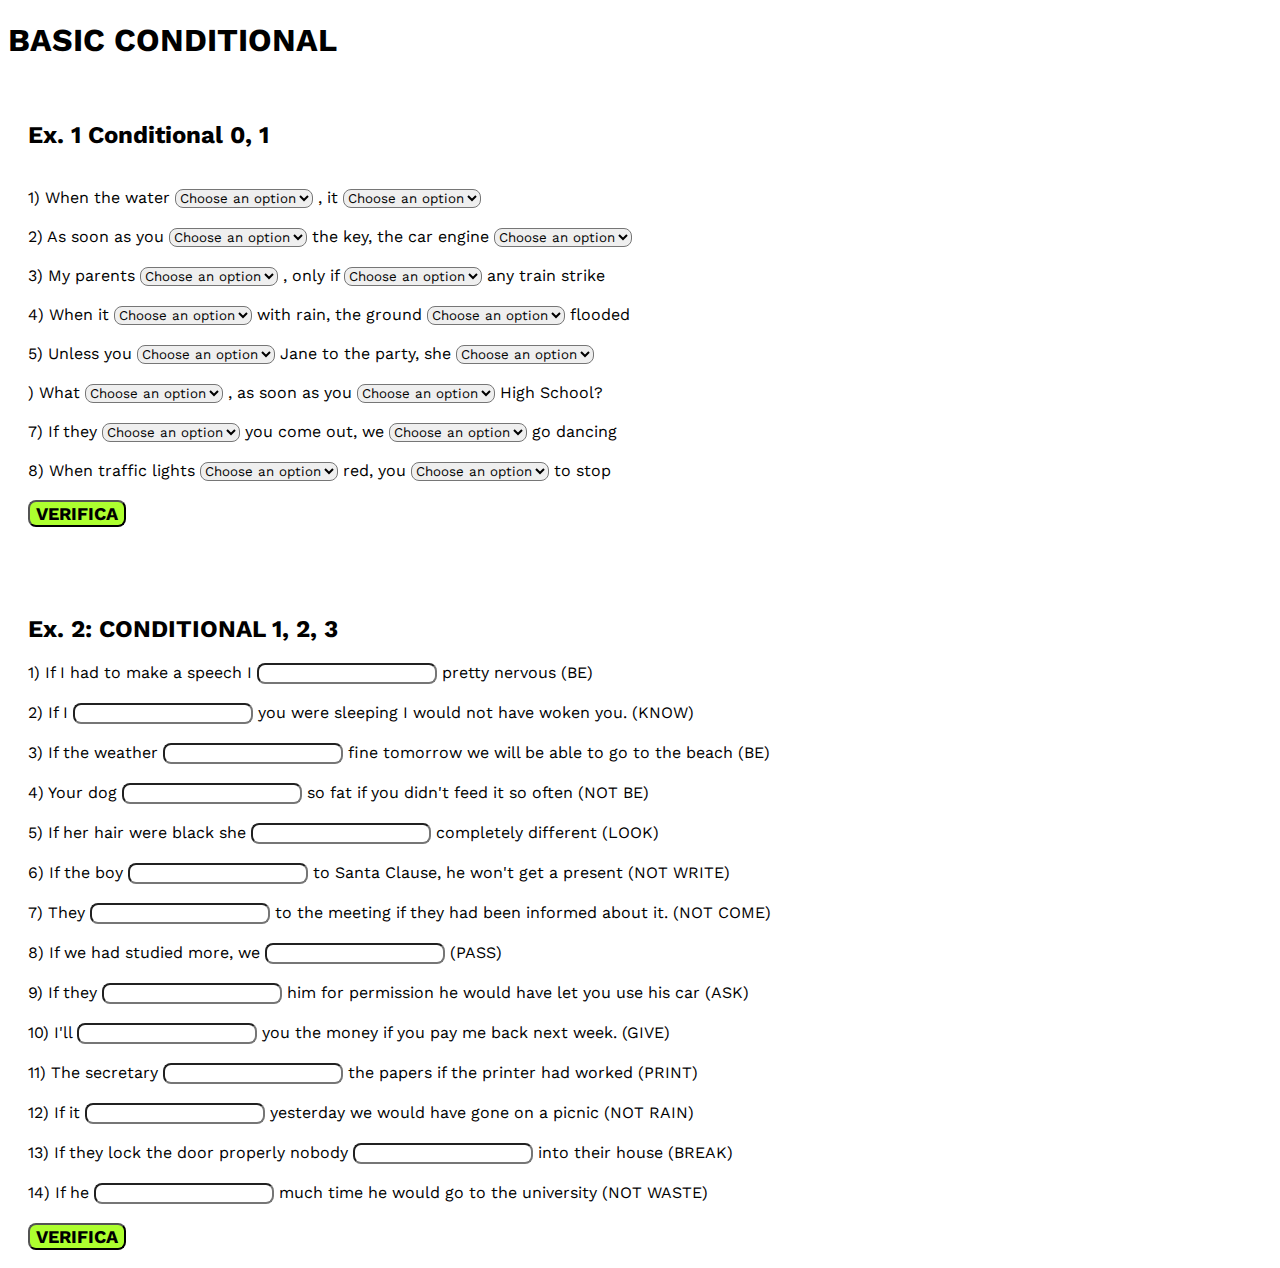
<file: esercizi/basicConditional.html>
<!DOCTYPE html>
<html lang="EN">
  <head>
    <meta charset="utf-8" />
    <meta name="viewport" content="width=device-width, initial-scale=1" />
    <link rel="stylesheet" href="basicConditional.css" />
    <title>Esercizi Grammaticali Inglese</title>
    <!--Bootstrap CSS-->
    <link
      href="https://cdn.jsdelivr.net/npm/bootstrap@5.3.0-alpha1/dist/css/bootstrap.min.css"
      rel="stylesheet"
      integrity="sha384-GLhlTQ8iRABdZLl6O3oVMWSktQOp6b7In1Zl3/Jr59b6EGGoI1aFkw7cmDA6j6gD"
      crossorigin="anonymous"
    />
  </head>
  <body>
    <h1>BASIC CONDITIONAL</h1>
    <div class="content border border-dark rounded">
      <div class="es1">
        <h2>Ex. 1 Conditional 0, 1</h2>
        <br />
        1) When the water
        <select id="e1n1" class="rounded">
          <option value="">Choose an option</option>
          <option value="1">Boils</option>
          <option value="0">Will boil</option>
        </select>
        , it
        <select id="e1n2" class="rounded">
          <option value="">Choose an option</option>
          <option value="1">Evaporates</option>
          <option value="0">Will Evaporate</option>
        </select>
        <br /><br />
        2) As soon as you
        <select id="e1n3" class="rounded">
          <option value="">Choose an option</option>
          <option value="0">Will Turn</option>
          <option value="1">Turn</option>
        </select>
        the key, the car engine
        <select id="e1n4" class="rounded">
          <option value="">Choose an option</option>
          <option value="0">Will start</option>
          <option value="1">Starts</option>
        </select>

        <br /><br />

        3) My parents
        <select id="e1n5" class="rounded">
          <option value="">Choose an option</option>
          <option value="1">Will arrive</option>
          <option value="0">Arrive</option>
        </select>
        , only if
        <select id="e1n6" class="rounded">
          <option value="">Choose an option</option>
          <option value="1">There is no</option>
          <option value="0">There will not be</option>
        </select>
        any train strike

        <br /><br />

        4) When it
        <select id="e1n7" class="rounded">
          <option value="">Choose an option</option>
          <option value="1">Pours</option>
          <option value="0">Will pour</option>
        </select>
        with rain, the ground
        <select id="e1n8" class="rounded">
          <option value="">Choose an option</option>
          <option value="0">Will become</option>
          <option value="1">Becomes</option>
        </select>
        flooded

        <br /><br />

        5) Unless you
        <select id="e1n9" class="rounded">
          <option value="">Choose an option</option>
          <option value="1">Invite</option>
          <option value="0">Do not invite</option>
        </select>
        Jane to the party, she
        <select id="e1n10" class="rounded">
          <option value="">Choose an option</option>
          <option value="0">Does not come</option>
          <option value="1">Will not come</option>
        </select>

        <br /><br />

        ) What
        <select id="e1n11" class="rounded">
          <option value="">Choose an option</option>
          <option value="1">Will you do</option>
          <option value="0">Do you do</option>
        </select>
        , as soon as you
        <select id="e1n12" class="rounded">
          <option value="">Choose an option</option>
          <option value="1">Finish</option>
          <option value="0">Will finish</option>
        </select>
        High School?

        <br /><br />

        7) If they
        <select id="e1n13" class="rounded">
          <option value="">Choose an option</option>
          <option value="0">Will not let</option>
          <option value="1">Do not let</option>
        </select>
        you come out, we
        <select id="e1n14" class="rounded">
          <option value="">Choose an option</option>
          <option value="1">Will not able to</option>
          <option value="0">Are not able to</option>
        </select>
        go dancing

        <br /><br />

        8) When traffic lights
        <select id="e1n15" class="rounded">
          <option value="">Choose an option</option>
          <option value="1">Turn</option>
          <option value="0">Will turn</option>
        </select>
        red, you
        <select id="e1n16" class="rounded">
          <option value="">Choose an option</option>
          <option value="1">Need</option>
          <option value="0">Willneed</option>
        </select>
        to stop
        <br /><br />

        <button id="es1Submit" class="border border-2 border-dark rounded">
          <b>VERIFICA</b>
        </button>
      </div>
    </div>
    <br /><br />
    <div class="content border border-dark rounded">
      <div class="es2">
        <h2>Ex. 2: CONDITIONAL 1, 2, 3</h2>
        1) If I had to make a speech I
        <input type="text" name="e1" id="1" class="rounded" /> pretty nervous
        (BE)

        <br /><br />

        2) If I <input type="text" name="e2" id="2" class="rounded" /> you were
        sleeping I would not have woken you. (KNOW)

        <br /><br />

        3) If the weather
        <input type="text" name="e3" id="3" class="rounded" /> fine tomorrow we
        will be able to go to the beach (BE)

        <br /><br />

        4) Your dog <input type="text" name="e4" id="4" class="rounded" /> so
        fat if you didn't feed it so often (NOT BE)

        <br /><br />

        5) If her hair were black she
        <input type="text" name="e5" id="5" class="rounded" /> completely
        different (LOOK)

        <br /><br />

        6) If the boy <input type="text" name="e6" id="6" class="rounded" /> to
        Santa Clause, he won't get a present (NOT WRITE)

        <br /><br />

        7) They <input type="text" name="e7" id="7" class="rounded" /> to the
        meeting if they had been informed about it. (NOT COME)

        <br /><br />

        8) If we had studied more, we
        <input type="text" name="e8" id="8" class="rounded" /> (PASS)

        <br /><br />

        9) If they <input type="text" name="e9" id="9" class="rounded" /> him
        for permission he would have let you use his car (ASK)

        <br /><br />

        10) I'll <input type="text" name="e10" id="10" class="rounded" /> you
        the money if you pay me back next week. (GIVE)

        <br /><br />

        11) The secretary
        <input type="text" name="e11" id="11" class="rounded" /> the papers if
        the printer had worked (PRINT)

        <br /><br />

        12) If it
        <input type="text" name="e12" id="12" class="rounded" /> yesterday we
        would have gone on a picnic (NOT RAIN)

        <br /><br />

        13) If they lock the door properly nobody
        <input type="text" name="e13" id="13" class="rounded" /> into their
        house (BREAK)

        <br /><br />

        14) If he <input type="text" name="e14" id="14" class="rounded" /> much
        time he would go to the university (NOT WASTE) <br /><br />

        <button id="es2Submit" class="border border-2 border-dark rounded">
          <b>VERIFICA</b>
        </button>
      </div>
    </div>

    <script
      src="https://code.jquery.com/jquery-3.6.4.js"
      integrity="sha256-a9jBBRygX1Bh5lt8GZjXDzyOB+bWve9EiO7tROUtj/E="
      crossorigin="anonymous"
    ></script>
    <script>
      $("#es1Submit").click(function () {
        let nInputes2 = 16;
        let i = 1;
        for (i = 1; i <= nInputes2; i++) {
          if ($("#e1n" + i).val() == "1")
            $("#e1n" + i).css("background-color", "#3BCA9F");
          else if ($("#e1n" + i).val() == "0")
            $("#e1n" + i).css("background-color", "red");
          else $("#e1n" + i).css("background-color", "red");
        }
      });

      $("#es2Submit").click(function () {
        let nInputes = 14;
        let i = 0;
        let k = 1; //id
        const soluzioniEs2 = [
          "WOULDBE",
          "HADKNOWN",
          "WERE",
          "WOULDNOTBE",
          "WOULDLOOK",
          "DOESNOTWRITE",
          "WOULDHAVENOTCOME",
          "WOULDHAVEPASSED",
          "HADASKED",
          "WILLGIVE",
          "WOULDHAVEPRINTED",
          "HADNOTRAINED",
          "WILL BREAK",
          "DIDNOTWASTE",
        ];
        for (i = 0; i < nInputes; i++) {
          if (
            $("#" + k)
              .val()
              .toUpperCase()
              .replace(/\s/g, "") === soluzioniEs2[i]
          )
            $("#" + k).css("background-color", "#3BCA9F");
          else $("#" + k).css("background-color", "red");

          k++;
        }
      });
    </script>
  </body>
</html>
</file>
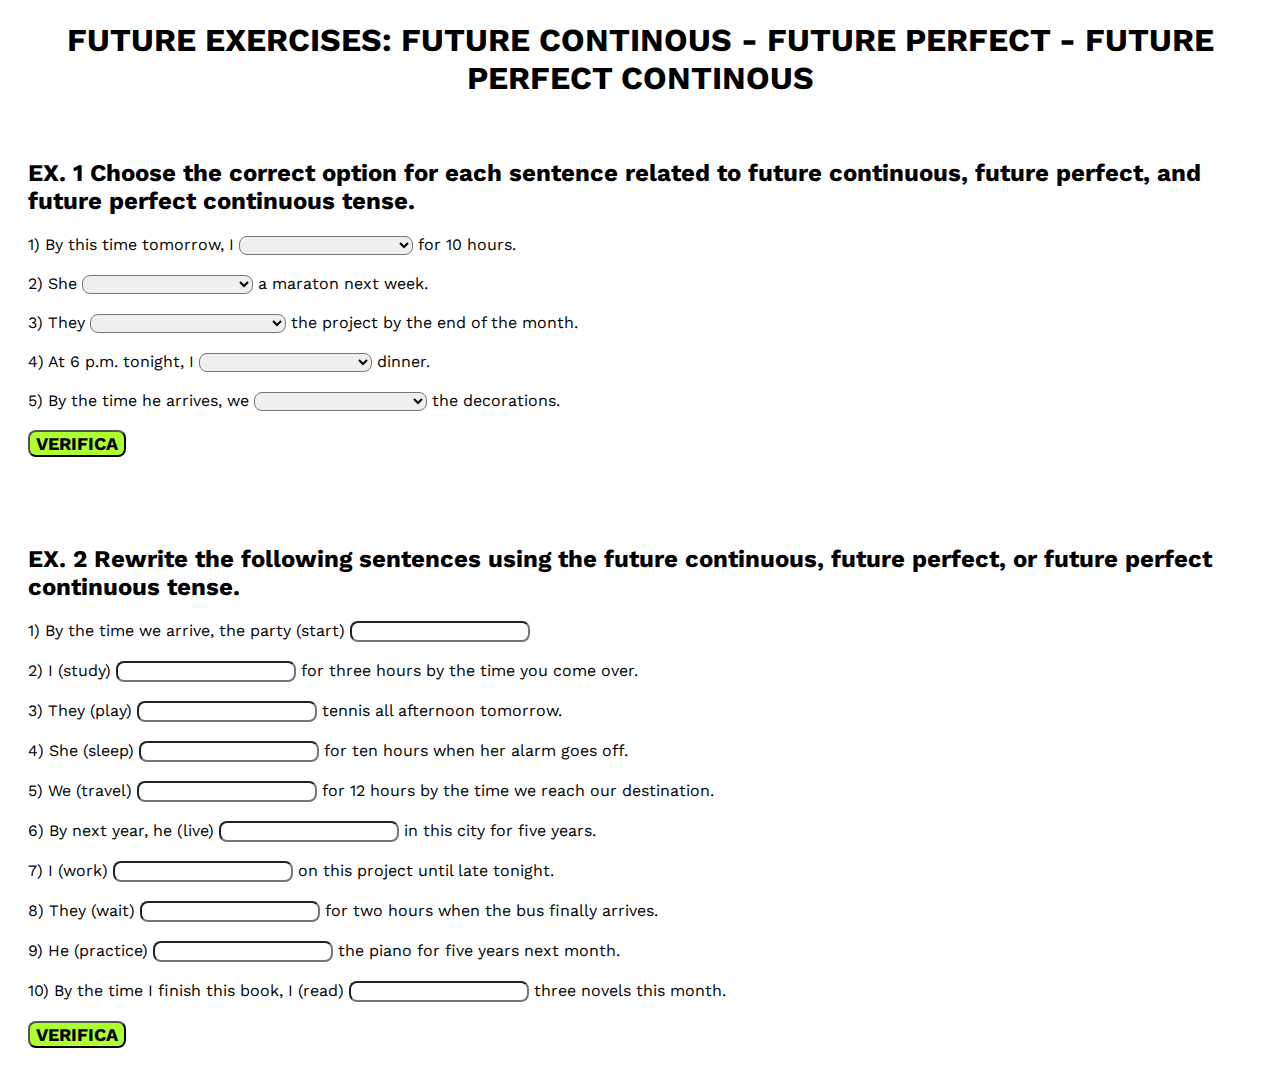
<file: esercizi/futur.cont.html>
<!DOCTYPE html>
<html lang="en">
  <head>
    <meta charset="UTF-8" />
    <meta http-equiv="X-UA-Compatible" content="IE=edge" />
    <meta name="viewport" content="width=device-width, initial-scale=1.0" />
    <title>Esercizi - Futures</title>
    <link href="futu.css" rel="stylesheet" />
    <!--Bootstrap CSS-->
    <link
      href="https://cdn.jsdelivr.net/npm/bootstrap@5.3.0-alpha1/dist/css/bootstrap.min.css"
      rel="stylesheet"
      integrity="sha384-GLhlTQ8iRABdZLl6O3oVMWSktQOp6b7In1Zl3/Jr59b6EGGoI1aFkw7cmDA6j6gD"
      crossorigin="anonymous"
    />
  </head>
  <body>
    <h1>
      FUTURE EXERCISES: FUTURE CONTINOUS - FUTURE PERFECT - FUTURE PERFECT
      CONTINOUS
    </h1>
    <div class="content border border-dark rounded">
      <div class="es1">
        <h2>
          EX. 1 Choose the correct option for each sentence related to future
          continuous, future perfect, and future perfect continuous tense.
        </h2>
        1) By this time tomorrow, I
        <select id="e1n1" class="rounded">
          <option value=""></option>
          <option value="0">will be working</option>
          <option value="1">will have been working</option>
          <option value="0">will have worked</option>
        </select>
        for 10 hours. <br /><br />
        2) She
        <select id="e1n2" class="rounded">
          <option value=""></option>
          <option value="1">will be running</option>
          <option value="0">will have been running</option>
          <option value="0">will have run</option>
        </select>
        a maraton next week. <br /><br />
        3) They
        <select id="e1n3" class="rounded">
          <option value=""></option>
          <option value="0">will be completing</option>
          <option value="0">will have been completing</option>
          <option value="1">will have completed</option>
        </select>
        the project by the end of the month.<br /><br />
        4) At 6 p.m. tonight, I
        <select id="e1n4" class="rounded">
          <option value=""></option>
          <option value="1">will be cooking</option>
          <option value="0">will have been cooking</option>
          <option value="0">will have cooked</option>
        </select>
        dinner. <br /><br />
        5) By the time he arrives, we
        <select id="e1n5" class="rounded">
          <option value=""></option>
          <option value="0">will be hanging</option>
          <option value="1">will have been hanging</option>
          <option value="0">will have hung</option>
        </select>
        the decorations.<br /><br />
        <button id="es1Submit" class="border border-2 border-dark rounded">
          <b>VERIFICA</b>
        </button>
      </div>
    </div>
    <br /><br />

    <div class="content border border-dark rounded">
      <div class="es2">
        <h2>
          EX. 2 Rewrite the following sentences using the future continuous,
          future perfect, or future perfect continuous tense.
        </h2>
        1) By the time we arrive, the party (start)
        <input type="text" id="1" class="rounded" />
        <br /><br />
        2) I (study)
        <input type="text" id="2" class="rounded" />
        for three hours by the time you come over.
        <br /><br />
        3) They (play)
        <input type="text" id="3" class="rounded" />
        tennis all afternoon tomorrow.
        <br /><br />
        4) She (sleep)
        <input type="text" id="4" class="rounded" />
        for ten hours when her alarm goes off.
        <br /><br />
        5) We (travel)
        <input type="text" id="5" class="rounded" />
        for 12 hours by the time we reach our destination.
        <br /><br />
        6) By next year, he (live)
        <input type="text" id="6" class="rounded" />
        in this city for five years.
        <br /><br />
        7) I (work)
        <input type="text" id="7" class="rounded" />
        on this project until late tonight.
        <br /><br />
        8) They (wait)
        <input type="text" id="8" class="rounded" />
        for two hours when the bus finally arrives.
        <br /><br />
        9) He (practice)
        <input type="text" id="9" class="rounded" />
        the piano for five years next month.
        <br /><br />
        10) By the time I finish this book, I (read)
        <input type="text" id="10" class="rounded" />
        three novels this month.
        <br /><br />
        <button id="es2Submit" class="border border-2 border-dark rounded">
          <b>VERIFICA</b>
        </button>
      </div>
    </div>
    <script
      src="https://code.jquery.com/jquery-3.6.4.js"
      integrity="sha256-a9jBBRygX1Bh5lt8GZjXDzyOB+bWve9EiO7tROUtj/E="
      crossorigin="anonymous"
    ></script>
    <!-- Bootstrap Js -->
    <script
      src="https://cdn.jsdelivr.net/npm/bootstrap@5.3.0-alpha1/dist/js/bootstrap.min.js"
      integrity="sha384-mQ93GR66B00ZXjt0YO5KlohRA5SY2XofN4zfuZxLkoj1gXtW8ANNCe9d5Y3eG5eD"
      crossorigin="anonymous"
    ></script>
    <script>
      $("#es1Submit").click(function () {
        let nInputes2 = 5;
        let i = 1;
        for (i = 1; i <= nInputes2; i++) {
          if ($("#e1n" + i).val() == "1")
            $("#e1n" + i).css("background-color", "#3BCA9F");
          else if ($("#e1n" + i).val() == "0")
            $("#e1n" + i).css("background-color", "red");
          else $("#e1n" + i).css("background-color", "red");
        }
      });

      $("#es2Submit").click(function () {
        let nInputes2 = 10;
        let i = 0;
        let k = 1; //id
        console.log($("#" + k).val());
        const soluzioniEs2 = [
          "BYTHETIMEWEARRIVETHEPARTYWILLBESTARTING.",
          "IWILLHAVEBEENSTUDYINGFORTHREEHOURSBYTHETIMEYOUCOMEOVER",
          "THEYWILLBEPLAYINGTENNISALLAFTERNOONTOMORROW",
          "SHEWILLHAVEBEENSLEEPINGFORTENHOURSWHENHERALARMGOESOFF",
          "WEWILLHAVEBEENTRAVELINGFOR12HOURSBYTHETIMEWEREACHOURDESTINATION",
          "BYNEXTYEAR,HEWILLHAVEBEENLIVINGINTHISCITYFORFIVEYEARS",
          "IWILLBEWORKINGONTHISPROJECTUNTILLATETONIGHT",
          "THEYWILLHAVEBEENWAITINGFORTWOHOURSWHENTHEBUSFINALLYARRIVES",
          "HEWILLHAVEBEENPRATICINGTHEPIANOFORFIVEYEARSNEXTMOUNTHS",
          "BYTHETIMEIFINISHTHISBOOK,IWILLHAVEREADTHREENOVELSTHISMOUNTH",
        ];
        for (i = 0; i < nInputes2; i++) {
          if (
            $("#" + k)
              .val()
              .toUpperCase()
              .replace(/\s/g, "") === soluzioniEs2[i]
          )
            $("#" + k).css("background-color", "#3BCA9F");
          else $("#" + k).css("background-color", "red");

          k++;
        }
      });
    </script>
  </body>
</html>
</file>
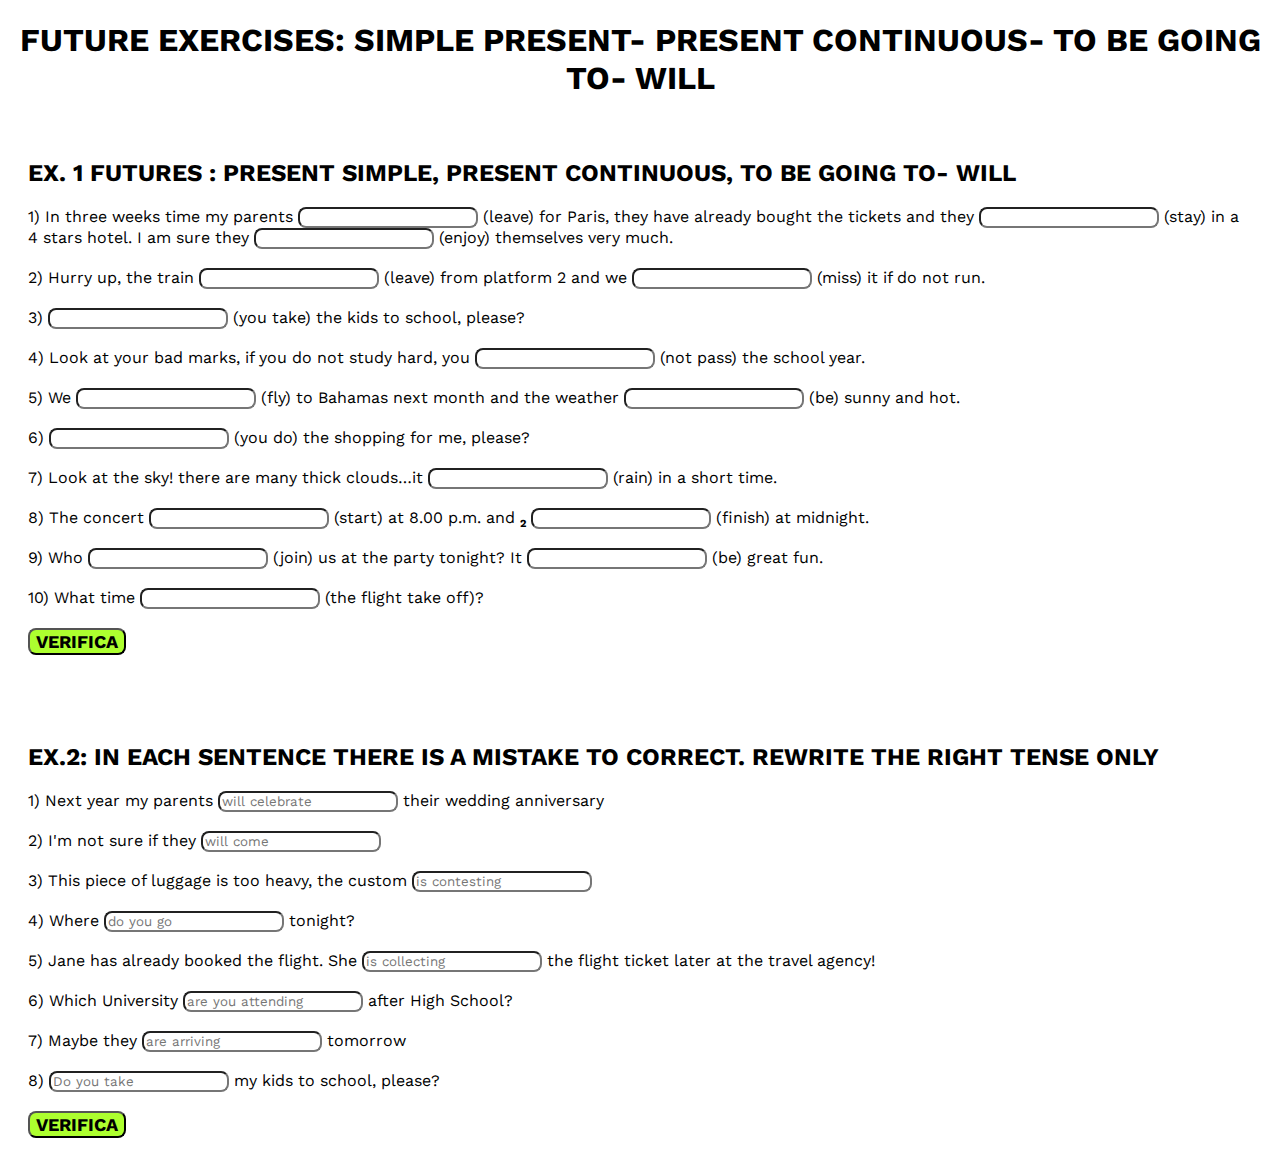
<file: esercizi/futures.html>
<!DOCTYPE html>
<html lang="en">
  <head>
    <meta charset="UTF-8" />
    <meta http-equiv="X-UA-Compatible" content="IE=edge" />
    <meta name="viewport" content="width=device-width, initial-scale=1.0" />
    <title>Esercizi - Futures</title>
    <link href="futu.css" rel="stylesheet" />
    <!--Bootstrap CSS-->
    <link
      href="https://cdn.jsdelivr.net/npm/bootstrap@5.3.0-alpha1/dist/css/bootstrap.min.css"
      rel="stylesheet"
      integrity="sha384-GLhlTQ8iRABdZLl6O3oVMWSktQOp6b7In1Zl3/Jr59b6EGGoI1aFkw7cmDA6j6gD"
      crossorigin="anonymous"
    />
  </head>
  <body>
    <h1>
      FUTURE EXERCISES: SIMPLE PRESENT- PRESENT CONTINUOUS- TO BE GOING TO- WILL
    </h1>
    <div class="content border border-dark rounded">
      <div class="es1">
        <h2>
          EX. 1 FUTURES : PRESENT SIMPLE, PRESENT CONTINUOUS, TO BE GOING TO-
          WILL
        </h2>
        1) In three weeks time my parents
        <input type="text" id="1" class="rounded" />
        (leave) for Paris, they have already bought the tickets and they
        <input type="text" id="2" class="rounded" />
        (stay) in a 4 stars hotel. I am sure they
        <input type="text" id="3" class="rounded" />
        (enjoy) themselves very much.
        <br /><br />
        2) Hurry up, the train
        <input type="text" id="4" class="rounded" />
        (leave) from platform 2 and we
        <input type="text" id="5" class="rounded" />
        (miss) it if do not run.
        <br /><br />
        3) <input type="text" id="6" class="rounded" />
        (you take) the kids to school, please?
        <br /><br />
        4) Look at your bad marks, if you do not study hard, you
        <input type="text" id="7" class="rounded" />
        (not pass) the school year.
        <br /><br />
        5) We <input type="text" id="8" class="rounded" />
        (fly) to Bahamas next month and the weather
        <input type="text" id="9" class="rounded" />
        (be) sunny and hot.
        <br /><br />
        6) <input type="text" id="10" class="rounded" />
        (you do) the shopping for me, please?
        <br /><br />
        7) Look at the sky! there are many thick clouds…it
        <input type="text" id="11" class="rounded" />
        (rain) in a short time.
        <br /><br />
        8) The concert
        <input type="text" id="12" class="rounded" />
        (start) at 8.00 p.m. and
        <span><sub>2</sub></span>
        <input type="text" id="13" class="rounded" />
        (finish) at midnight.
        <br /><br />
        9) Who
        <input type="text" id="14" class="rounded" />
        (join) us at the party tonight? It
        <input type="text" id="15" class="rounded" />
        (be) great fun.
        <br /><br />
        10) What time
        <input type="text" id="16" class="rounded" />
        (the flight take off)?
        <br /><br />
        <button id="es1Submit" class="border border-2 border-dark rounded">
          <b>VERIFICA</b>
        </button>
      </div>
    </div>
    <br /><br />

    <div class="content border border-dark rounded">
      <div class="es2">
        <h2>
          EX.2: IN EACH SENTENCE THERE IS A MISTAKE TO CORRECT. REWRITE THE
          RIGHT TENSE ONLY
        </h2>
        1) Next year my parents
        <input
          type="text"
          id="17"
          placeholder="will celebrate"
          class="rounded"
        />
        their wedding anniversary
        <br /><br />
        2) I'm not sure if they
        <input type="text" id="18" placeholder="will come" class="rounded" />
        <br /><br />
        3) This piece of luggage is too heavy, the custom
        <input
          type="text"
          id="19"
          placeholder="is contesting"
          class="rounded"
        />
        <br /><br />
        4) Where
        <input type="text" id="20" placeholder="do you go" class="rounded" />
        tonight?
        <br /><br />
        5) Jane has already booked the flight. She
        <input
          type="text"
          id="21"
          placeholder="is collecting"
          class="rounded"
        />
        the flight ticket later at the travel agency!
        <br /><br />
        6) Which University
        <input
          type="text"
          id="22"
          placeholder="are you attending"
          class="rounded"
        />
        after High School?
        <br /><br />
        7) Maybe they
        <input type="text" id="23" placeholder="are arriving" class="rounded" />
        tomorrow
        <br /><br />
        8)
        <input type="text" id="24" placeholder="Do you take" class="rounded" />
        my kids to school, please?
        <br /><br />
        <button id="es2Submit" class="border border-2 border-dark rounded">
          <b>VERIFICA</b>
        </button>
      </div>
    </div>
    <script
      src="https://code.jquery.com/jquery-3.6.4.js"
      integrity="sha256-a9jBBRygX1Bh5lt8GZjXDzyOB+bWve9EiO7tROUtj/E="
      crossorigin="anonymous"
    ></script>
    <!-- Bootstrap Js -->
    <script
      src="https://cdn.jsdelivr.net/npm/bootstrap@5.3.0-alpha1/dist/js/bootstrap.min.js"
      integrity="sha384-mQ93GR66B00ZXjt0YO5KlohRA5SY2XofN4zfuZxLkoj1gXtW8ANNCe9d5Y3eG5eD"
      crossorigin="anonymous"
    ></script>
    <script>
      $("#es1Submit").click(function () {
        let nInputes1 = 16;
        let i = 0;
        let k = 1; //id
        const soluzioniEs1 = [
          "ARELEAVING",
          "AREGOINGTOSTAY",
          "WILLENJOY",
          "ISLEAVING",
          "AREGOINGTOMISS",
          "WILLYOUTAKE",
          "ARENOTGOINGTOPASS",
          "AREFLYING",
          "WILLBE",
          "WILLYOUDO",
          "ISGOINGTORAIN",
          "STARTS",
          "FINISHES",
          "JOINING",
          "ISGOINGTOBE",
          "DOESTHEFLIGHTTAKEOFF",
        ];
        for (i = 0; i < nInputes1; i++) {
          if (
            $("#" + k)
              .val()
              .toUpperCase()
              .replace(/\s/g, "") === soluzioniEs1[i]
          )
            $("#" + k).css("background-color", "#3BCA9F");
          else $("#" + k).css("background-color", "red");

          k++;
        }
      });

      $("#es2Submit").click(function () {
        let nInputes2 = 8;
        let i = 0;
        let k = 17; //id
        console.log($("#" + k).val());
        const soluzioniEs2 = [
          "ARECELEBRATING",
          "ARECOMING",
          "ISGOINGTOCONTEST",
          "AREYOUGOING",
          "WILLCOLLECT",
          "AREYOUGOINGTOATTEND",
          "WILLARRIVE",
          "WILLYOUTAKE",
        ];
        for (i = 0; i < nInputes2; i++) {
          if (
            $("#" + k)
              .val()
              .toUpperCase()
              .replace(/\s/g, "") === soluzioniEs2[i]
          )
            $("#" + k).css("background-color", "#3BCA9F");
          else $("#" + k).css("background-color", "red");

          k++;
        }
      });
    </script>
  </body>
</html>
</file>
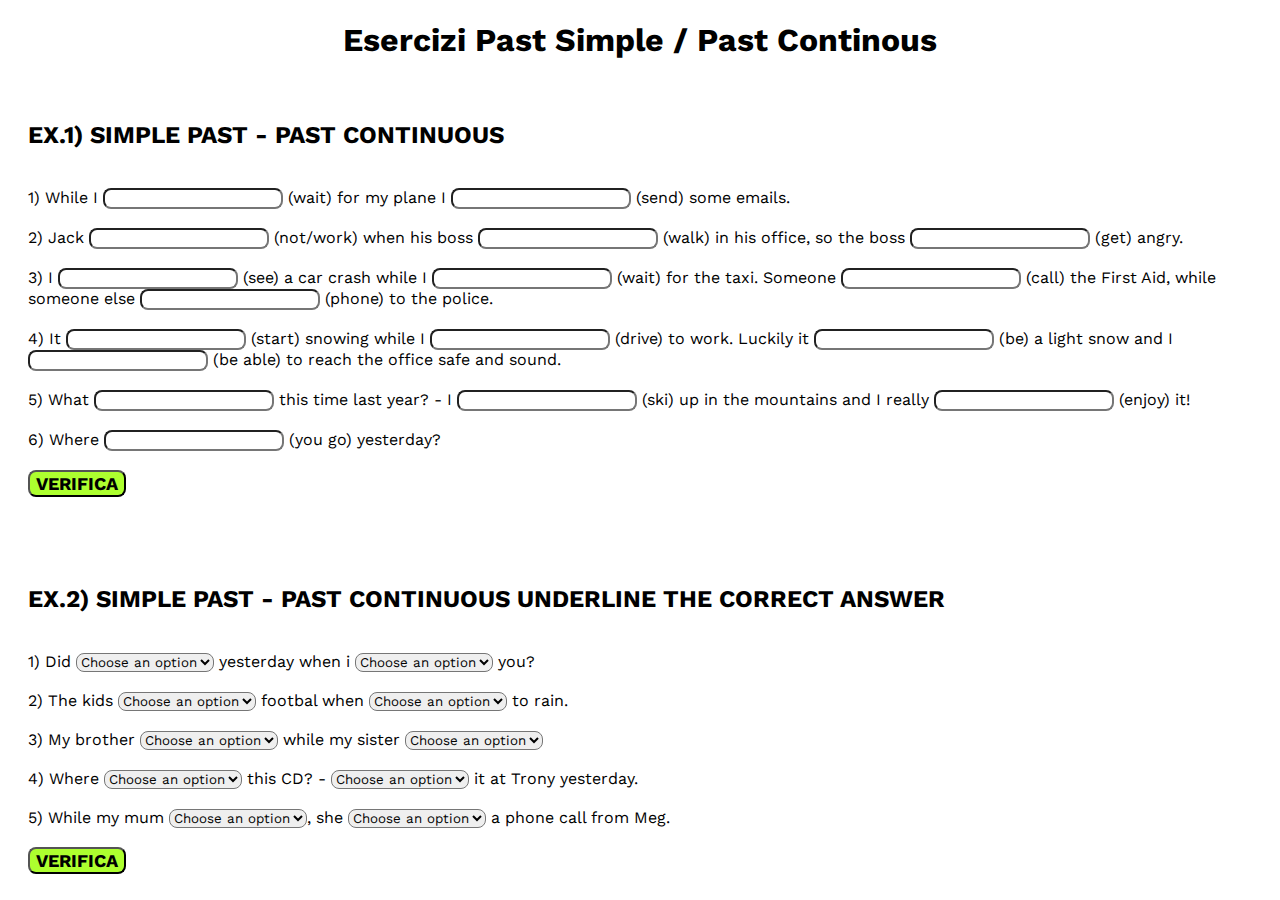
<file: esercizi/pasts.html>
<!DOCTYPE html>
<html lang="it">
  <head>
    <meta charset="UTF-8" />
    <meta http-equiv="X-UA-Compatible" content="IE=edge" />
    <meta name="viewport" content="width=device-width, initial-scale=1.0" />
    <title>Esercizi - Past Tenses</title>
    <link href="pasts.css" rel="stylesheet" />
    <!--Bootstrap CSS-->
    <link
      href="https://cdn.jsdelivr.net/npm/bootstrap@5.3.0-alpha1/dist/css/bootstrap.min.css"
      rel="stylesheet"
      integrity="sha384-GLhlTQ8iRABdZLl6O3oVMWSktQOp6b7In1Zl3/Jr59b6EGGoI1aFkw7cmDA6j6gD"
      crossorigin="anonymous"
    />
  </head>

  <body>
    <h1>Esercizi Past Simple / Past Continous</h1>
    <div class="content border border-dark rounded">
      <div class="es1">
        <h2>EX.1) SIMPLE PAST - PAST CONTINUOUS</h2>
        <br />
        1) While I
        <input type="text" id="1" class="rounded" />
        (wait) for my plane I
        <input type="text" id="2" class="rounded" />
        (send) some emails.
        <br /><br />
        2) Jack
        <input type="text" id="3" class="rounded" />
        (not/work) when his boss
        <input type="text" id="4" class="rounded" />
        (walk) in his office, so the boss
        <input type="text" id="5" class="rounded" />
        (get) angry.
        <br />
        <br />
        3) I
        <input type="text" id="6" class="rounded" />
        (see) a car crash while I
        <input type="text" id="7" class="rounded" />
        (wait) for the taxi. Someone
        <input type="text" id="8" class="rounded" />
        (call) the First Aid, while someone else
        <input type="text" id="9" class="rounded" />
        (phone) to the police.
        <br /><br />
        4) It
        <input type="text" id="10" class="rounded" />
        (start) snowing while I
        <input type="text" id="11" class="rounded" />
        (drive) to work. Luckily it
        <input type="text" id="12" class="rounded" />
        (be) a light snow and I
        <input type="text" id="13" class="rounded" />
        (be able) to reach the office safe and sound.
        <br /><br />
        5) What
        <input type="text" id="14" class="rounded" />
        this time last year? - I
        <input type="text" id="15" class="rounded" />
        (ski) up in the mountains and I really
        <input type="text" id="16" class="rounded" />
        (enjoy) it!
        <br /><br />
        6) Where
        <input type="text" id="17" class="rounded" />
        (you go) yesterday?
        <br /><br />
        <button
          type="button"
          id="es1Submit"
          class="border border-2 border-dark rounded"
        >
          <b>VERIFICA</b>
        </button>
      </div>
    </div>
    <br /><br />
    <div class="content border border-dark rounded">
      <div class="es2">
        <h2>
          EX.2) SIMPLE PAST - PAST CONTINUOUS UNDERLINE THE CORRECT ANSWER
        </h2>
        <br />
        1) Did
        <select id="e2n1" class="rounded">
          <option value="">Choose an option</option>
          <option value="0">did you do</option>
          <option value="1">were you doing</option>
        </select>
        yesterday when i
        <select id="e2n2" class="rounded">
          <option value="">Choose an option</option>
          <option value="1">called</option>
          <option value="0">was calling</option>
        </select>
        you? <br /><br />
        2) The kids
        <select id="e2n3" class="rounded">
          <option value="">Choose an option</option>
          <option value="0">played</option>
          <option value="1">were playing</option>
        </select>
        footbal when
        <select id="e2n4" class="rounded">
          <option value="">Choose an option</option>
          <option value="1">it began</option>
          <option value="0">it was beginning</option>
        </select>
        to rain. <br /><br />
        3) My brother
        <select id="e2n5" class="rounded">
          <option value="">Choose an option</option>
          <option value="1">was watching Tv</option>
          <option value="0">watched Tv</option>
        </select>
        while my sister
        <select id="e2n6" class="rounded">
          <option value="">Choose an option</option>
          <option value="1">was studying</option>
          <option value="0">studied</option>
        </select>
        <br />
        <br />
        4) Where
        <select id="e2n7" class="rounded">
          <option value="">Choose an option</option>
          <option value="1">did you buy</option>
          <option value="0">were you buying</option>
        </select>
        this CD? -
        <select id="e2n8" class="rounded">
          <option value="">Choose an option</option>
          <option value="1">I bought</option>
          <option value="0">I was buying</option>
        </select>
        it at Trony yesterday. <br />
        <br />
        5) While my mum
        <select id="e2n9" class="rounded">
          <option value="">Choose an option</option>
          <option value="0">cooked</option>
          <option value="1">was cooking</option></select
        >, she
        <select id="e2n10" class="rounded">
          <option value="">Choose an option</option>
          <option value="0">was receiving</option>
          <option value="1">received</option>
        </select>
        a phone call from Meg.
        <br /><br />
        <button
          type="button"
          id="es2Submit"
          class="border border-2 border-dark rounded"
        >
          <b>VERIFICA</b>
        </button>
      </div>
    </div>
    <script
      src="https://code.jquery.com/jquery-3.6.4.js"
      integrity="sha256-a9jBBRygX1Bh5lt8GZjXDzyOB+bWve9EiO7tROUtj/E="
      crossorigin="anonymous"
    ></script>
    <!-- Bootstrap Js -->
    <script
      src="https://cdn.jsdelivr.net/npm/@popperjs/core@2.11.6/dist/umd/popper.min.js"
      integrity="sha384-oBqDVmMz9ATKxIep9tiCxS/Z9fNfEXiDAYTujMAeBAsjFuCZSmKbSSUnQlmh/jp3"
      crossorigin="anonymous"
    ></script>
    <script
      src="https://cdn.jsdelivr.net/npm/bootstrap@5.3.0-alpha1/dist/js/bootstrap.min.js"
      integrity="sha384-mQ93GR66B00ZXjt0YO5KlohRA5SY2XofN4zfuZxLkoj1gXtW8ANNCe9d5Y3eG5eD"
      crossorigin="anonymous"
    ></script>
    <script>
      $("#es1Submit").click(function () {
        let nInputes1 = 17;
        let i = 0;
        let k = 1; //id
        console.log($("#" + k).val());
        const soluzioniEs1 = [
          "WASWAITING",
          "WASNOTWORKING",
          "WALKED",
          "GOT",
          "SAW",
          "WASWAITING",
          "CALLED",
          "PHONED",
          "STARTED",
          "WASDRIVINIG",
          "WAS",
          "WASABLE",
          "WEREYOUDOING",
          "WASSKIING",
          "ENJOYED",
          "DIDYOUGO",
        ];
        for (i = 0; i < nInputes1; i++) {
          if (
            $("#" + k)
              .val()
              .toUpperCase()
              .replace(/\s/g, "") === soluzioniEs1[i]
          )
            $("#" + k).css("background-color", "#3BCA9F");
          else $("#" + k).css("background-color", "red");

          k++;
        }
      });

      $("#es2Submit").click(function () {
        let nInputes2 = 10;
        let i = 1;
        let cont_err = 0,
          cont_corr = 0,
          cont_vuoto = 0;
        for (i = 1; i <= nInputes2; i++) {
          if ($("#e2n" + i).val() == "1")
            $("#e2n" + i).css("background-color", "#3BCA9F");
          else if ($("#e2n" + i).val() == "0")
            $("#e2n" + i).css("background-color", "red");
          else $("#e2n" + i).css("background-color", "red");
        }
      });
    </script>
  </body>
</html>
</file>
<file: esercizi/basicConditional.css>
@import url("https://fonts.googleapis.com/css2?family=Work+Sans&display=swap");

* {
  font-family: "Work Sans", sans-serif;
}


.content {
  margin-left: 10px;
  margin-right: 10px;
}

.es2 {
  padding: 20px 10px 10px 10px;
}

.es1 {
  padding: 20px 10px 10px 10px;
}


button {
  background-color: greenyellow;
  font-size: large;
}

.rounded {

  -webkit-border-radius: 8px;
  
  -moz-border-radius: 8px;
  
  border-radius: 8px;
}
</file>
<file: esercizi/futu.css>
@import url("https://fonts.googleapis.com/css2?family=Work+Sans&display=swap");

* {
  font-family: "Work Sans", sans-serif;
}

h1 {
  text-align: center;
}

.content {
  margin-left: 10px;
  margin-right: 10px;
}

.es2 {
  padding: 20px 10px 10px 10px;
}

.es1 {
  padding: 20px 10px 10px 10px;
}

span {
  font-size: 13px;
  font-weight: bold;
}

button {
  background-color: greenyellow;
  font-size: large;
}

.rounded {

  -webkit-border-radius: 8px;
  
  -moz-border-radius: 8px;
  
  border-radius: 8px;
}
</file>
<file: esercizi/pasts.css>
@import url("https://fonts.googleapis.com/css2?family=Work+Sans&display=swap");

* {
  font-family: "Work Sans", sans-serif;
}

h1 {
  text-align: center;
}

.content {
  margin-left: 10px;
  margin-right: 10px;
}

.es2 {
  padding: 20px 10px 10px 10px;
}

.es1 {
  padding: 20px 10px 10px 10px;
}

.rounded {

  -webkit-border-radius: 8px;
  
  -moz-border-radius: 8px;
  
  border-radius: 8px;
}

span {
  font-size: 13px;
  font-weight: bold;
}

button {
  background-color: greenyellow;
  font-size: large;
}
</file>
